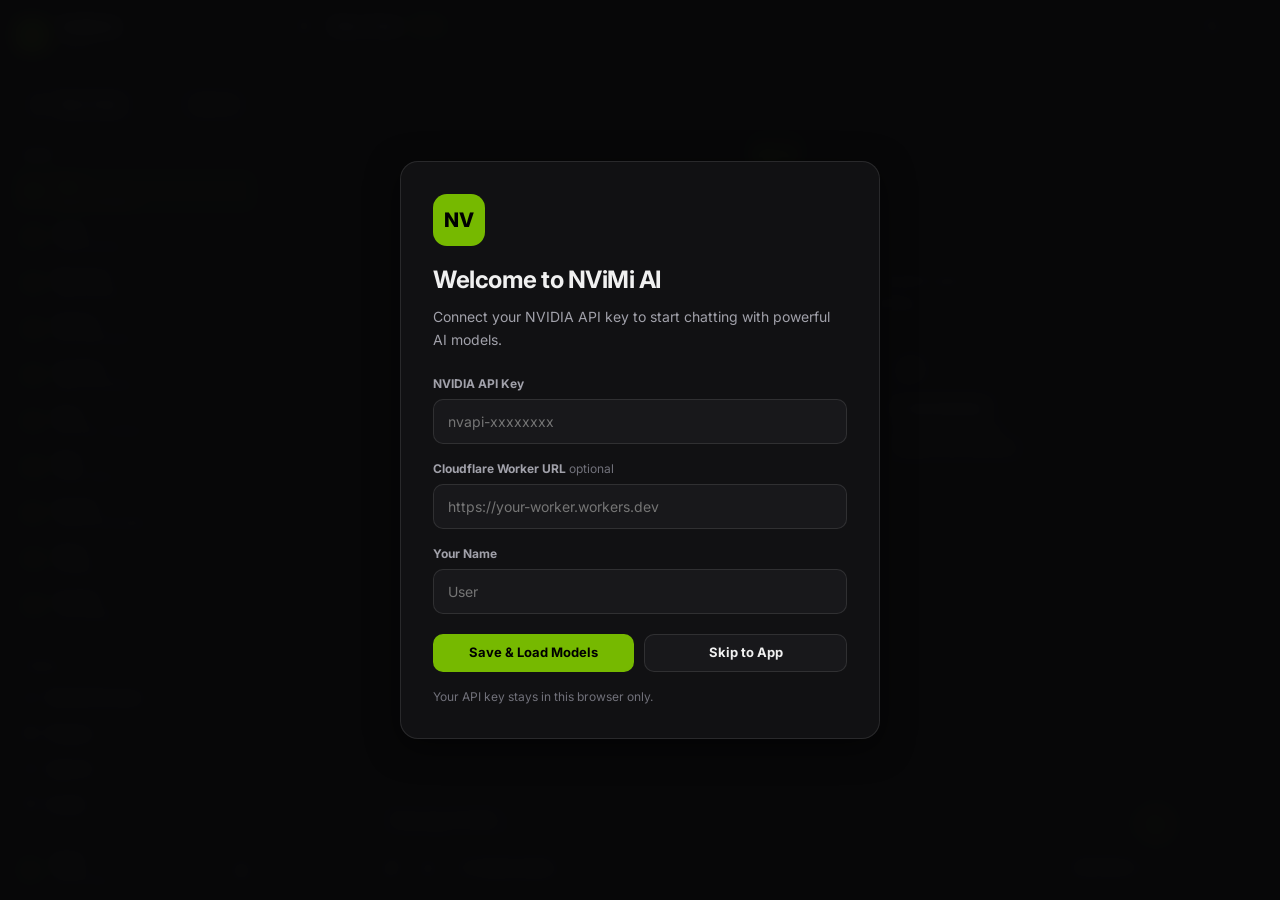
<file: index.html>
<!DOCTYPE html>
<html lang="en">
<head>
  <meta charset="UTF-8">
  <meta name="viewport" content="width=device-width,initial-scale=1,maximum-scale=1,user-scalable=no,viewport-fit=cover,interactive-widget=resizes-content">
  <meta name="theme-color" content="#0a0a0b">
  <meta name="apple-mobile-web-app-capable" content="yes">
  <meta name="mobile-web-app-capable" content="yes">
  <meta name="apple-mobile-web-app-status-bar-style" content="black-translucent">
  <meta name="apple-mobile-web-app-title" content="NViMi AI">
  <meta name="description" content="Premium NVIDIA model chat experience">
  <title>NViMi AI</title>
  <link rel="manifest" href="manifest.webmanifest?v=7.0.0">
  <link rel="icon" href="data:image/svg+xml,<svg xmlns='http://www.w3.org/2000/svg' viewBox='0 0 32 32'><rect width='32' height='32' rx='6' fill='%2376B900'/><text x='50%25' y='54%25' dominant-baseline='middle' text-anchor='middle' fill='%23000' font-family='sans-serif' font-size='16' font-weight='800'>NV</text></svg>">
  <link rel="apple-touch-icon" href="data:image/svg+xml,<svg xmlns='http://www.w3.org/2000/svg' viewBox='0 0 180 180'><rect width='180' height='180' rx='36' fill='%2376B900'/><text x='50%25' y='54%25' dominant-baseline='middle' text-anchor='middle' fill='%23000' font-family='sans-serif' font-size='90' font-weight='800'>NV</text></svg>">
  <link rel="preconnect" href="https://fonts.googleapis.com">
  <link rel="preconnect" href="https://fonts.gstatic.com" crossorigin>
  <link href="https://fonts.googleapis.com/css2?family=Inter:wght@300..800&family=JetBrains+Mono:wght@400;500&display=swap" rel="stylesheet">
  <link rel="stylesheet" href="styles.css?v=7.0.0">
</head>
<body>
  <div class="sidebar-backdrop" id="sidebarBackdrop" data-action="close-sidebar"></div>
  <div class="app-shell" id="appShell">
    <!-- Sidebar -->
    <aside class="sidebar" id="sidebar">
      <div class="sidebar-header">
        <div class="sidebar-logo">NV</div>
        <div class="sidebar-brand">
          <div class="sidebar-name">NViMi AI</div>
          <div class="sidebar-version" id="sidebarVersion">v7.0.0</div>
        </div>
        <button class="sidebar-close" data-action="close-sidebar" aria-label="Close sidebar">
          <svg viewBox="0 0 24 24" fill="none" stroke="currentColor" stroke-width="2"><line x1="18" y1="6" x2="6" y2="18"/><line x1="6" y1="6" x2="18" y2="18"/></svg>
        </button>
      </div>

      <button class="sidebar-new-chat" data-action="new-chat">
        <svg viewBox="0 0 24 24" fill="none" stroke="currentColor" stroke-width="2"><line x1="12" y1="5" x2="12" y2="19"/><line x1="5" y1="12" x2="19" y2="12"/></svg>
        <span>New Chat</span>
        <kbd>Ctrl K</kbd>
      </button>

      <nav class="sidebar-nav">
        <div class="sidebar-section">
          <div class="sidebar-section-title">Mode</div>
          <div id="modeNav"></div>
        </div>
        <div class="sidebar-divider"></div>
        <div class="sidebar-section">
          <div class="sidebar-section-title">Tools</div>
          <div class="sidebar-item" data-action="open-model-browser">
            <svg viewBox="0 0 24 24" fill="none" stroke="currentColor" stroke-width="2"><path d="M12 2a3 3 0 0 0-3 3v7a3 3 0 0 0 6 0V5a3 3 0 0 0-3-3Z"/><path d="M19 10v2a7 7 0 0 1-14 0v-2"/></svg>
            <span>Model Browser</span>
          </div>
          <div class="sidebar-item" data-action="plugins">
            <svg viewBox="0 0 24 24" fill="none" stroke="currentColor" stroke-width="2"><rect x="4" y="4" width="16" height="16" rx="2"/><path d="M9 9h6v6H9z"/></svg>
            <span>Plugins</span>
          </div>
          <div class="sidebar-item" data-action="agents">
            <svg viewBox="0 0 24 24" fill="none" stroke="currentColor" stroke-width="2"><path d="M20 21v-2a4 4 0 0 0-4-4H8a4 4 0 0 0-4 4v2"/><circle cx="12" cy="7" r="4"/></svg>
            <span>Agents</span>
          </div>
          <div class="sidebar-item" data-action="guide">
            <svg viewBox="0 0 24 24" fill="none" stroke="currentColor" stroke-width="2"><circle cx="12" cy="12" r="10"/><path d="M9.09 9a3 3 0 0 1 5.82 1c0 2-3 2-3 4"/><line x1="12" y1="17" x2="12.01" y2="17"/></svg>
            <span>Guide</span>
          </div>
        </div>
        <div class="sidebar-divider"></div>
        <div class="sidebar-section">
          <div class="sidebar-section-title">History</div>
          <div class="sidebar-search">
            <svg viewBox="0 0 24 24" fill="none" stroke="currentColor" stroke-width="2"><circle cx="11" cy="11" r="7"/><line x1="21" y1="21" x2="16.65" y2="16.65"/></svg>
            <input type="search" class="sidebar-search-input" id="chatSearch" placeholder="Search chats..." autocomplete="off" autocapitalize="none" spellcheck="false">
          </div>
          <div class="sidebar-history-list" id="chatHistory"></div>
          <button class="sidebar-clear-btn" id="clearHistoryBtn" data-action="clear-all-chats" aria-label="Clear all chats">
            <svg viewBox="0 0 24 24" fill="none" stroke="currentColor" stroke-width="2"><polyline points="3 6 5 6 21 6"/><path d="M19 6v14a2 2 0 0 1-2 2H7a2 2 0 0 1-2-2V6m3 0V4a2 2 0 0 1 2-2h4a2 2 0 0 1 2 2v2"/></svg>
            <span>Clear all chats</span>
          </button>
        </div>
      </nav>

      <div class="sidebar-footer">
        <div class="sidebar-avatar" id="statusAvatar">U</div>
        <div class="sidebar-user">
          <div class="sidebar-user-name" id="statusName">User</div>
          <div class="sidebar-user-status" id="statusText">Ready</div>
        </div>
        <button class="sidebar-settings-btn" data-action="open-settings" aria-label="Settings">
          <svg viewBox="0 0 24 24" fill="none" stroke="currentColor" stroke-width="2"><circle cx="12" cy="12" r="3"/><path d="M19.4 15a1.65 1.65 0 0 0 .33 1.82l.06.06a2 2 0 0 1 0 2.83 2 2 0 0 1-2.83 0l-.06-.06a1.65 1.65 0 0 0-1.82-.33 1.65 1.65 0 0 0-1 1.51V21a2 2 0 0 1-2 2 2 2 0 0 1-2-2v-.09A1.65 1.65 0 0 0 9 19.4a1.65 1.65 0 0 0-1.82.33l-.06.06a2 2 0 0 1-2.83 0 2 2 0 0 1 0-2.83l.06-.06A1.65 1.65 0 0 0 4.67 15a1.65 1.65 0 0 0-1.51-1H3a2 2 0 0 1-2-2 2 2 0 0 1 2-2h.09A1.65 1.65 0 0 0 4.67 9a1.65 1.65 0 0 0-.33-1.82l-.06-.06a2 2 0 0 1 0-2.83 2 2 0 0 1 2.83 0l.06.06A1.65 1.65 0 0 0 9 4.67a1.65 1.65 0 0 0 1-1.51V3a2 2 0 0 1 2-2 2 2 0 0 1 2 2v.09a1.65 1.65 0 0 0 1 1.51 1.65 1.65 0 0 0 1.82-.33l.06-.06a2 2 0 0 1 2.83 0 2 2 0 0 1 0 2.83l-.06.06A1.65 1.65 0 0 0 19.4 9a1.65 1.65 0 0 0 1.51 1H21a2 2 0 0 1 2 2 2 2 0 0 1-2 2h-.09a1.65 1.65 0 0 0-1.51 1z"/></svg>
        </button>
      </div>
    </aside>

    <!-- Main -->
    <main class="main-content">
      <header class="topbar" id="topbar">
        <div class="topbar-left">
          <button class="topbar-menu-btn" data-action="toggle-sidebar" aria-label="Toggle sidebar">
            <svg viewBox="0 0 24 24" fill="none" stroke="currentColor" stroke-width="2"><line x1="3" y1="12" x2="21" y2="12"/><line x1="3" y1="6" x2="21" y2="6"/><line x1="3" y1="18" x2="21" y2="18"/></svg>
          </button>
          <div class="topbar-title-wrap">
            <span class="topbar-title" id="chatTitle">New Chat</span>
            <span class="topbar-mode-badge" id="modeBadge">Chat</span>
          </div>
        </div>
        <div class="topbar-right">
          <button class="topbar-btn" data-action="share" aria-label="Copy chat">
            <svg viewBox="0 0 24 24" fill="none" stroke="currentColor" stroke-width="2"><rect x="9" y="9" width="13" height="13" rx="2" ry="2"/><path d="M5 15H4a2 2 0 0 1-2-2V4a2 2 0 0 1 2-2h9a2 2 0 0 1 2 2v1"/></svg>
          </button>
          <button class="topbar-btn" data-action="status" aria-label="Status">
            <svg viewBox="0 0 24 24" fill="none" stroke="currentColor" stroke-width="2"><polyline points="22 12 18 12 15 21 9 3 6 12 2 12"/></svg>
          </button>
        </div>
      </header>

      <div class="chat-area" id="chatArea">
        <div class="chat-messages" id="chatMessages"></div>
      </div>

      <div class="composer" id="composer">
        <div class="composer-inner">
          <div class="composer-edit-banner" id="editBanner">
            <span>Editing message &#8212; send to replace</span>
            <button data-action="cancel-edit">Cancel</button>
          </div>
          <div class="composer-attachments" id="pendingAttachments"></div>
          <div class="composer-row">
            <div class="composer-box" id="composerBox">
              <textarea class="composer-input" id="inputBox" placeholder="Message NViMi..." rows="1" autocomplete="off" autocapitalize="off" spellcheck="false" enterkeyhint="send"></textarea>
            </div>
            <button class="composer-send-btn" id="sendBtn" disabled aria-label="Send message"></button>
          </div>
          <div class="composer-footer">
            <div class="composer-tools">
              <button class="composer-tool-btn" id="attachBtn" data-action="attach" aria-label="Attach files">
                <svg viewBox="0 0 24 24" fill="none" stroke="currentColor" stroke-width="2"><path d="m21.44 11.05-9.19 9.19a6 6 0 0 1-8.49-8.49l9.19-9.19a4 4 0 0 1 5.66 5.66l-9.2 9.19a2 2 0 0 1-2.83-2.83l8.49-8.48"/></svg>
              </button>
              <input type="file" id="fileInput" class="composer-file-input" multiple tabindex="-1" accept="image/*,text/*,application/json,application/zip,application/manifest+json,.txt,.md,.csv,.tsv,.py,.js,.jsx,.ts,.tsx,.html,.css,.scss,.xml,.yaml,.yml,.toml,.ini,.cfg,.conf,.log,.ps1,.bat,.cmd,.sh,.sql,.java,.c,.cpp,.h,.hpp,.cs,.go,.rs,.php,.rb,.swift,.kt,.dockerfile,.env,.webmanifest">
              <button class="composer-tool-btn" id="voiceBtn" data-action="voice" aria-label="Voice input">
                <svg viewBox="0 0 24 24" fill="none" stroke="currentColor" stroke-width="2"><path d="M12 1a3 3 0 0 0-3 3v8a3 3 0 0 0 6 0V4a3 3 0 0 0-3-3z"/><path d="M19 10v2a7 7 0 0 1-14 0v-2"/><line x1="12" y1="19" x2="12" y2="23"/><line x1="8" y1="23" x2="16" y2="23"/></svg>
              </button>
              <div class="composer-model-pill" id="modelPill" data-action="open-model-browser">
                <svg viewBox="0 0 24 24" fill="none" stroke="currentColor" stroke-width="2"><path d="M12 2a3 3 0 0 0-3 3v7a3 3 0 0 0 6 0V5a3 3 0 0 0-3-3Z"/><path d="M19 10v2a7 7 0 0 1-14 0v-2"/></svg>
                <span id="selectedModelName">Select model</span>
              </div>
            </div>
            <span class="composer-hint"><kbd>Shift+Enter</kbd> newline</span>
          </div>
        </div>
      </div>
    </main>
  </div>

  <!-- Model Browser Modal -->
  <div class="modal-overlay" id="modelModal">
    <div class="modal modal-lg">
      <div class="modal-header">
        <h2 class="modal-title">Model Browser</h2>
        <div class="modal-header-actions">
          <button class="topbar-btn" data-action="refresh-models" aria-label="Refresh models">
            <svg viewBox="0 0 24 24" fill="none" stroke="currentColor" stroke-width="2"><polyline points="23 4 23 10 17 10"/><path d="M20.49 15a9 9 0 1 1 2.12-9.36L23 10"/></svg>
          </button>
          <button class="modal-close" data-action="close-model-browser" aria-label="Close">
            <svg viewBox="0 0 24 24" fill="none" stroke="currentColor" stroke-width="2"><line x1="18" y1="6" x2="6" y2="18"/><line x1="6" y1="6" x2="18" y2="18"/></svg>
          </button>
        </div>
      </div>
      <div class="modal-body">
        <div class="model-search-area">
          <div class="model-search-box">
            <svg viewBox="0 0 24 24" fill="none" stroke="currentColor" stroke-width="2"><circle cx="11" cy="11" r="7"/><line x1="21" y1="21" x2="16.65" y2="16.65"/></svg>
            <input type="search" class="model-search-input" id="modelSearch" placeholder="Search models..." autocomplete="off" spellcheck="false">
          </div>
          <div class="model-filter-tabs" id="modelTabs">
            <button class="model-tab active" data-action="model-filter" data-filter="all">All</button>
            <button class="model-tab" data-action="model-filter" data-filter="favorites">Favorites</button>
            <button class="model-tab" data-action="model-filter" data-filter="free">Free</button>
            <button class="model-tab" data-action="model-filter" data-filter="reasoning">Reasoning</button>
            <button class="model-tab" data-action="model-filter" data-filter="coding">Coding</button>
            <button class="model-tab" data-action="model-filter" data-filter="vision">Vision</button>
            <button class="model-tab" data-action="model-filter" data-filter="fast">Fast</button>
            <button class="model-tab" data-action="model-filter" data-filter="api">API</button>
          </div>
        </div>
        <div class="model-meta-bar" id="modelMeta"></div>
        <div class="model-list" id="modelList"></div>
      </div>
    </div>
  </div>

  <!-- Settings Modal -->
  <div class="modal-overlay" id="settingsModal">
    <div class="modal">
      <div class="modal-header">
        <h2 class="modal-title">Settings</h2>
        <button class="modal-close" data-action="close-settings" aria-label="Close">
          <svg viewBox="0 0 24 24" fill="none" stroke="currentColor" stroke-width="2"><line x1="18" y1="6" x2="6" y2="18"/><line x1="6" y1="6" x2="18" y2="18"/></svg>
        </button>
      </div>
      <div class="modal-body" id="settingsBody"></div>
      <div class="modal-footer">
        <button class="btn btn-sec" data-action="close-settings">Cancel</button>
        <button class="btn btn-pri" data-action="save-settings">Save</button>
      </div>
    </div>
  </div>

  <!-- Side Panel -->
  <div class="panel-overlay" id="panelOverlay" data-action="close-panel"></div>
  <div class="side-panel" id="sidePanel">
    <div class="panel-header">
      <h2 class="panel-title" id="panelTitle">Panel</h2>
      <button class="panel-close" data-action="close-panel" aria-label="Close panel">
        <svg viewBox="0 0 24 24" fill="none" stroke="currentColor" stroke-width="2"><line x1="18" y1="6" x2="6" y2="18"/><line x1="6" y1="6" x2="18" y2="18"/></svg>
      </button>
    </div>
    <div class="panel-body" id="panelBody"></div>
  </div>

  <!-- Toasts -->
  <div class="toast-container" id="toastContainer"></div>

  <!-- Onboarding -->
  <div class="onboarding-overlay" id="onboardOverlay">
    <div class="onboarding-card">
      <div class="onboarding-logo">NV</div>
      <h1 class="onboarding-title">Welcome to NViMi AI</h1>
      <p class="onboarding-desc">Connect your NVIDIA API key to start chatting with powerful AI models.</p>
      <div class="onboarding-form">
        <div class="onboarding-field">
          <label for="obApiKey">NVIDIA API Key</label>
          <input type="password" id="obApiKey" placeholder="nvapi-xxxxxxxx" autocomplete="off" autocapitalize="none" spellcheck="false" enterkeyhint="done">
        </div>
        <div class="onboarding-field">
          <label for="obProxy">Cloudflare Worker URL <span>optional</span></label>
          <input type="url" id="obProxy" placeholder="https://your-worker.workers.dev" autocomplete="off" autocapitalize="none" spellcheck="false" enterkeyhint="done">
        </div>
        <div class="onboarding-field">
          <label for="obName">Your Name</label>
          <input type="text" id="obName" placeholder="User" autocomplete="off" spellcheck="false" enterkeyhint="done">
        </div>
      </div>
      <div class="onboarding-actions">
        <button class="btn btn-pri" data-action="onboard-save">Save &amp; Load Models</button>
        <button class="btn btn-sec" data-action="onboard-skip">Skip to App</button>
      </div>
      <p class="onboarding-footer" id="obStatus">Your API key stays in this browser only.</p>
    </div>
  </div>

  <script src="app.js?v=7.0.0"></script>
</body>
</html>
</file>
<file: styles.css>
/* ================================================================
   NViMi AI v7.0.0 — Complete Rebuild
   NVIDIA-inspired dark theme, mobile-first architecture
   ================================================================ */

/* ── Design Tokens ────────────────────────────────────────────── */
:root {
  --bg-base: #0a0a0b;
  --bg-elevated: #111113;
  --bg-surface: #18181b;
  --bg-hover: #1e1e22;
  --bg-active: #252529;
  --bg-overlay: rgba(0,0,0,0.75);

  --border-subtle: rgba(255,255,255,0.06);
  --border-default: rgba(255,255,255,0.1);
  --border-strong: rgba(255,255,255,0.15);
  --border-focus: rgba(118,185,0,0.5);

  --text-primary: #f0f0f0;
  --text-secondary: #a1a1aa;
  --text-tertiary: #71717a;
  --text-disabled: #52525b;

  --accent: #76B900;
  --accent-hover: #8fd400;
  --accent-dim: rgba(118,185,0,0.12);
  --accent-glow: rgba(118,185,0,0.25);
  --accent-strong: rgba(118,185,0,0.35);

  --blue: #60a5fa;
  --purple: #c084fc;
  --orange: #fb923c;
  --pink: #f472b6;
  --cyan: #22d3ee;
  --danger: #ef4444;
  --danger-bg: rgba(239,68,68,0.1);
  --success: #22c55e;
  --success-bg: rgba(34,197,94,0.1);
  --warning: #f59e0b;
  --warning-bg: rgba(245,158,11,0.1);

  --font-sans: 'Inter', -apple-system, BlinkMacSystemFont, 'Segoe UI', sans-serif;
  --font-mono: 'JetBrains Mono', ui-monospace, SFMono-Regular, Menlo, Monaco, monospace;

  --radius-sm: 6px;
  --radius-md: 10px;
  --radius-lg: 14px;
  --radius-xl: 18px;
  --radius-full: 9999px;

  --shadow-sm: 0 1px 2px rgba(0,0,0,0.3);
  --shadow-md: 0 4px 16px rgba(0,0,0,0.4);
  --shadow-lg: 0 8px 32px rgba(0,0,0,0.5);

  --ease-fast: 0.12s ease;
  --ease: 0.2s ease;
  --ease-slow: 0.3s ease;

  --sidebar-w: 272px;
  --topbar-h: 52px;
  --composer-min: 56px;
}

/* ── Reset ────────────────────────────────────────────────────── */
*,*::before,*::after{margin:0;padding:0;box-sizing:border-box}

html,body{
  height:100%;height:100dvh;overflow:hidden;
  -webkit-text-size-adjust:100%;
  touch-action:manipulation;
  -webkit-tap-highlight-color:transparent;
}

body{
  font-family:var(--font-sans);font-size:14px;line-height:1.5;
  background:var(--bg-base);color:var(--text-primary);
  display:flex;-webkit-font-smoothing:antialiased;-moz-osx-font-smoothing:grayscale;
}

button,input,textarea,select{
  font:inherit;color:inherit;-webkit-appearance:none;appearance:none;
}
button{cursor:pointer;background:none;border:none;}

::-webkit-scrollbar{width:4px;height:4px}
::-webkit-scrollbar-track{background:transparent}
::-webkit-scrollbar-thumb{background:rgba(255,255,255,0.08);border-radius:2px}
::-webkit-scrollbar-thumb:hover{background:rgba(255,255,255,0.14)}

::selection{background:var(--accent-dim);color:var(--text-primary)}

/* ── App Shell ────────────────────────────────────────────────── */
.app-shell{
  display:flex;width:100%;
  height:calc(var(--vvh,1dvh)*100);
  overflow:hidden;
}

/* ── Sidebar ──────────────────────────────────────────────────── */
.sidebar{
  width:var(--sidebar-w);min-width:var(--sidebar-w);
  background:var(--bg-elevated);border-right:1px solid var(--border-subtle);
  display:flex;flex-direction:column;z-index:100;
  transition:width var(--ease-slow),min-width var(--ease-slow);
}
.sidebar.collapsed{width:0;min-width:0;overflow:hidden;border-right:none;}

.sidebar-header{
  padding:16px;display:flex;align-items:center;gap:12px;
  border-bottom:1px solid var(--border-subtle);flex-shrink:0;
}

.sidebar-logo{
  width:32px;height:32px;background:var(--accent);
  border-radius:var(--radius-md);display:flex;align-items:center;justify-content:center;
  font-weight:800;font-size:12px;color:#000;letter-spacing:-.5px;flex-shrink:0;
}

.sidebar-brand{min-width:0}
.sidebar-name{font-size:14px;font-weight:700;letter-spacing:-.3px;color:var(--text-primary)}
.sidebar-version{font-size:11px;color:var(--text-tertiary);margin-top:1px}

.sidebar-close{
  display:none;width:32px;height:32px;border-radius:var(--radius-md);
  align-items:center;justify-content:center;color:var(--text-tertiary);margin-left:auto;
}
.sidebar-close:hover{background:var(--bg-hover);color:var(--text-primary)}
.sidebar-close svg{width:16px;height:16px}

.sidebar-new-chat{
  margin:12px 16px;padding:10px 16px;
  background:var(--bg-surface);border:1px solid var(--border-default);
  border-radius:var(--radius-md);color:var(--text-primary);
  font-size:13px;font-weight:600;display:flex;align-items:center;gap:10px;
  transition:var(--ease);flex-shrink:0;
}
.sidebar-new-chat:hover{border-color:var(--accent);background:var(--accent-dim)}
.sidebar-new-chat svg{width:15px;height:15px}
.sidebar-new-chat kbd{margin-left:auto;font-size:10px;color:var(--text-tertiary);font-weight:500}

.sidebar-nav{flex:1;overflow-y:auto;padding:0 12px;min-height:0}

.sidebar-section{margin-bottom:8px}
.sidebar-section-title{
  padding:10px 10px 6px;font-size:10px;font-weight:700;
  text-transform:uppercase;letter-spacing:.08em;color:var(--text-tertiary);
}

.sidebar-item{
  display:flex;align-items:center;gap:10px;padding:8px 10px;
  border-radius:var(--radius-md);color:var(--text-secondary);
  font-size:13px;font-weight:500;cursor:pointer;transition:var(--ease-fast);
}
.sidebar-item:hover{background:var(--bg-hover);color:var(--text-primary)}
.sidebar-item.active{background:var(--accent-dim);color:var(--accent)}
.sidebar-item svg{width:16px;height:16px;flex-shrink:0;opacity:.65}
.sidebar-item.active svg{opacity:1}

.sidebar-divider{height:1px;background:var(--border-subtle);margin:10px 16px}

.sidebar-search{
  display:flex;align-items:center;gap:8px;margin:0 16px 8px;
  padding:7px 12px;background:var(--bg-surface);
  border:1px solid var(--border-subtle);border-radius:var(--radius-md);
  transition:var(--ease-fast);
}
.sidebar-search:focus-within{border-color:var(--accent);box-shadow:0 0 0 2px var(--accent-glow)}
.sidebar-search svg{width:14px;height:14px;color:var(--text-tertiary);flex-shrink:0}
.sidebar-search-input{
  flex:1;min-width:0;background:transparent;border:none;outline:none;
  color:var(--text-primary);font-size:13px;
}
.sidebar-search-input::placeholder{color:var(--text-disabled)}

.sidebar-history-list{display:flex;flex-direction:column;gap:1px;padding:0 4px}

.chat-history-item{
  display:flex;align-items:center;gap:8px;
  padding:7px 28px 7px 10px;border-radius:var(--radius-md);
  color:var(--text-secondary);font-size:12px;font-weight:400;
  cursor:pointer;transition:var(--ease-fast);position:relative;
  min-height:36px;max-height:40px;overflow:hidden;
}
.chat-history-item:hover{background:var(--bg-hover);color:var(--text-primary)}
.chat-history-item.active{background:var(--bg-active);color:var(--text-primary)}
.chat-history-item.pinned svg{color:var(--accent);opacity:1}
.chat-history-item svg{width:13px;height:13px;flex-shrink:0;opacity:.45}
.chat-history-item:hover svg{opacity:.7}

.chat-history-title{flex:1;min-width:0;overflow:hidden;text-overflow:ellipsis;white-space:nowrap}

.chat-history-actions{
  position:absolute;right:4px;top:50%;transform:translateY(-50%);
  display:flex;align-items:center;gap:1px;
  opacity:0;transition:opacity var(--ease-fast);
}
.chat-history-item:hover .chat-history-actions,
.chat-history-item.active .chat-history-actions{opacity:1}
@media(hover:none){.chat-history-actions{opacity:1}}

.chat-action-btn{
  width:26px;height:26px;border-radius:var(--radius-sm);
  display:flex;align-items:center;justify-content:center;
  color:var(--text-tertiary);font-size:12px;transition:var(--ease-fast);
}
.chat-action-btn:hover{background:var(--bg-hover);color:var(--text-primary)}
.chat-action-btn.danger:hover{background:var(--danger-bg);color:var(--danger)}
.chat-action-btn svg{width:13px;height:13px}

.sidebar-clear-btn{
  display:none;align-items:center;gap:8px;margin:8px 4px;
  padding:7px 10px;border-radius:var(--radius-md);
  color:var(--text-tertiary);font-size:11px;font-weight:600;
  transition:var(--ease-fast);width:calc(100% - 8px);
}
.sidebar-clear-btn:hover{background:var(--danger-bg);color:var(--danger)}
.sidebar-clear-btn svg{width:13px;height:13px}

.sidebar-footer{
  padding:12px 16px;border-top:1px solid var(--border-subtle);
  display:flex;align-items:center;gap:10px;flex-shrink:0;
}

.sidebar-avatar{
  width:28px;height:28px;background:var(--accent-dim);
  border:1px solid var(--accent-strong);border-radius:var(--radius-full);
  display:flex;align-items:center;justify-content:center;
  font-size:11px;font-weight:700;color:var(--accent);flex-shrink:0;
}

.sidebar-user{flex:1;min-width:0}
.sidebar-user-name{font-size:12px;font-weight:600;color:var(--text-primary)}
.sidebar-user-status{font-size:11px;color:var(--text-tertiary);margin-top:1px}

.sidebar-settings-btn{
  width:28px;height:28px;border-radius:var(--radius-md);
  display:flex;align-items:center;justify-content:center;
  color:var(--text-tertiary);transition:var(--ease-fast);
}
.sidebar-settings-btn:hover{background:var(--bg-hover);color:var(--text-primary)}
.sidebar-settings-btn svg{width:15px;height:15px}

/* ── Sidebar Backdrop ─────────────────────────────────────────── */
.sidebar-backdrop{display:none}

/* ── Main Content ─────────────────────────────────────────────── */
.main-content{
  flex:1;display:flex;flex-direction:column;min-width:0;
  position:relative;background:var(--bg-base);
  height:calc(var(--vvh,1dvh)*100);overflow:hidden;
}

/* ── Topbar ───────────────────────────────────────────────────── */
.topbar{
  height:var(--topbar-h);min-height:var(--topbar-h);
  border-bottom:1px solid var(--border-subtle);
  display:flex;align-items:center;justify-content:space-between;
  padding:0 16px;background:var(--bg-elevated);flex-shrink:0;z-index:10;
}

.topbar-left{display:flex;align-items:center;gap:12px;min-width:0}
.topbar-right{display:flex;align-items:center;gap:4px}

.topbar-menu-btn{
  width:32px;height:32px;border-radius:var(--radius-md);
  display:flex;align-items:center;justify-content:center;
  color:var(--text-tertiary);transition:var(--ease-fast);
}
.topbar-menu-btn:hover{background:var(--bg-hover);color:var(--text-primary)}
.topbar-menu-btn svg{width:18px;height:18px}

.topbar-title-wrap{min-width:0;display:flex;align-items:center;gap:8px}
.topbar-title{
  font-size:14px;font-weight:600;color:var(--text-primary);
  white-space:nowrap;overflow:hidden;text-overflow:ellipsis;
}

.topbar-mode-badge{
  display:inline-flex;align-items:center;padding:2px 8px;
  background:var(--accent-dim);border:1px solid var(--accent-strong);
  border-radius:var(--radius-full);font-size:10px;font-weight:700;
  color:var(--accent);flex-shrink:0;
}

.topbar-btn{
  width:32px;height:32px;border-radius:var(--radius-md);
  display:flex;align-items:center;justify-content:center;
  color:var(--text-tertiary);transition:var(--ease-fast);
}
.topbar-btn:hover{background:var(--bg-hover);color:var(--text-primary)}
.topbar-btn svg{width:16px;height:16px}
.topbar-btn.loading svg{animation:spin 1s linear infinite}
@keyframes spin{to{transform:rotate(360deg)}}

/* ── Chat Area ────────────────────────────────────────────────── */
.chat-area{
  flex:1;overflow-y:auto;overflow-x:hidden;
  scroll-behavior:smooth;position:relative;
  overscroll-behavior-y:contain;-webkit-overflow-scrolling:touch;
}

.chat-messages{
  max-width:800px;margin:0 auto;
  padding:24px 20px 16px;
  display:flex;flex-direction:column;gap:20px;
  min-height:100%;
}

/* Welcome */
.chat-welcome{
  display:flex;flex-direction:column;align-items:center;
  justify-content:center;min-height:50vh;text-align:center;
  gap:20px;padding:32px 16px;
}

.chat-welcome-logo{
  width:64px;height:64px;background:var(--accent-dim);
  border:1px solid var(--accent-strong);border-radius:var(--radius-xl);
  display:flex;align-items:center;justify-content:center;
  font-size:28px;font-weight:800;color:var(--accent);
}

.chat-welcome-title{font-size:26px;font-weight:700;letter-spacing:-.5px}
.chat-welcome-sub{font-size:14px;color:var(--text-secondary);max-width:400px;line-height:1.65}

.chat-welcome-cards{
  display:grid;grid-template-columns:repeat(3,1fr);
  gap:12px;max-width:540px;width:100%;
}

.chat-welcome-card{
  background:var(--bg-surface);border:1px solid var(--border-default);
  border-radius:var(--radius-lg);padding:20px;text-align:left;
  cursor:pointer;transition:var(--ease);
}
.chat-welcome-card:hover{
  border-color:var(--accent);background:var(--accent-dim);
  transform:translateY(-1px);box-shadow:0 0 20px var(--accent-glow);
}

.welcome-card-icon{
  width:32px;height:32px;background:var(--bg-elevated);
  border:1px solid var(--border-default);border-radius:var(--radius-md);
  display:flex;align-items:center;justify-content:center;margin-bottom:12px;
}
.welcome-card-icon svg{width:16px;height:16px}
.welcome-card-title{font-size:13px;font-weight:700;margin-bottom:4px}
.welcome-card-desc{font-size:11px;color:var(--text-tertiary);line-height:1.5}

/* ── Messages ─────────────────────────────────────────────────── */
.message{
  display:flex;gap:12px;
  animation:msg-in .2s ease;
}
@keyframes msg-in{from{opacity:0;transform:translateY(4px)}to{opacity:1;transform:translateY(0)}}

.message-avatar{
  width:30px;height:30px;border-radius:var(--radius-full);flex-shrink:0;
  display:flex;align-items:center;justify-content:center;
  font-size:11px;font-weight:700;
}
.message-avatar.user{
  background:var(--accent-dim);border:1px solid var(--accent-strong);color:var(--accent);
}
.message-avatar.assistant{
  background:var(--bg-surface);border:1px solid var(--border-default);color:var(--text-secondary);
}

.message-body{flex:1;min-width:0;padding-top:2px}

.message-header{
  display:flex;align-items:center;gap:8px;margin-bottom:8px;flex-wrap:wrap;
}
.message-author{font-size:13px;font-weight:600;color:var(--text-primary)}
.message-time{font-size:11px;color:var(--text-disabled)}
.message-model-tag{
  font-size:10px;padding:1px 7px;background:var(--bg-surface);
  border:1px solid var(--border-subtle);border-radius:var(--radius-full);
  color:var(--text-tertiary);font-weight:600;
}

.message-content{
  font-size:14px;line-height:1.7;color:var(--text-primary);
  word-wrap:break-word;overflow-wrap:anywhere;
}
.message-content p{margin-bottom:10px}
.message-content p:last-child{margin-bottom:0}
.message-content ul,.message-content ol{margin:8px 0 8px 20px}
.message-content li{margin:3px 0}
.message-content a{color:var(--blue);text-decoration:none}
.message-content a:hover{text-decoration:underline}
.message-content table{width:100%;border-collapse:collapse;margin:10px 0;font-size:13px}
.message-content th,.message-content td{padding:7px 10px;border:1px solid var(--border-default);text-align:left}
.message-content th{background:var(--bg-surface);font-weight:600;font-size:12px;color:var(--text-secondary)}
.message-content tr:nth-child(even){background:rgba(255,255,255,.02)}
.message-content blockquote{
  border-left:3px solid var(--accent);padding-left:12px;
  margin:10px 0;color:var(--text-secondary);
}
.message-content code:not(pre code){
  background:var(--bg-surface);padding:2px 5px;border-radius:4px;
  font-family:var(--font-mono);font-size:12px;
  color:var(--accent);border:1px solid var(--border-subtle);
}

/* Message Actions */
.message-actions{
  display:flex;gap:6px;margin-top:10px;
  opacity:0;transition:opacity var(--ease-fast);
}
.message:hover .message-actions{opacity:1}
@media(hover:none){.message-actions{opacity:1}}

.msg-action-btn{
  padding:4px 10px;border-radius:var(--radius-sm);
  border:1px solid var(--border-subtle);background:var(--bg-surface);
  color:var(--text-tertiary);font-size:11px;font-weight:600;
  display:flex;align-items:center;gap:4px;transition:var(--ease-fast);
}
.msg-action-btn:hover{border-color:var(--accent);color:var(--accent);background:var(--accent-dim)}
.msg-action-btn svg{width:12px;height:12px}
.msg-action-btn.primary{background:var(--accent);color:#000;border-color:var(--accent)}
.msg-action-btn.primary:hover{background:var(--accent-hover)}

/* ── Code Blocks ──────────────────────────────────────────────── */
.code-block-wrapper{
  margin:12px 0;border-radius:var(--radius-md);
  border:1px solid var(--border-default);overflow:hidden;
  background:var(--bg-elevated);
}

.code-block-header{
  display:flex;align-items:center;justify-content:space-between;
  padding:7px 12px;background:var(--bg-surface);
  border-bottom:1px solid var(--border-subtle);
}

.code-lang{
  font-size:10px;font-weight:700;color:var(--text-tertiary);
  text-transform:uppercase;letter-spacing:.03em;
}
.code-filename{font-size:11px;color:var(--text-disabled);margin-left:8px;font-family:var(--font-mono)}

.code-actions{display:flex;gap:6px}

.code-action-btn{
  padding:3px 10px;border-radius:var(--radius-sm);
  border:1px solid var(--border-subtle);background:var(--bg-elevated);
  color:var(--text-tertiary);font-size:11px;font-weight:600;
  transition:var(--ease-fast);
}
.code-action-btn:hover{border-color:var(--accent);color:var(--accent);background:var(--accent-dim)}

.code-block-wrapper pre{
  padding:12px;overflow-x:auto;
  font-family:var(--font-mono);font-size:13px;line-height:1.6;
  background:var(--bg-elevated);
}
.code-block-wrapper code{font-family:var(--font-mono);color:var(--text-primary)}

/* ── Generated Files ──────────────────────────────────────────── */
.generated-files{
  margin:12px 0;padding:12px;
  border:1px solid var(--accent-strong);
  background:var(--accent-dim);border-radius:var(--radius-lg);
}

.gen-files-header{
  display:flex;align-items:center;justify-content:space-between;
  gap:12px;margin-bottom:10px;flex-wrap:wrap;
}
.gen-files-header strong{font-size:13px;font-weight:700;color:var(--accent)}
.gen-files-header span{font-size:11px;color:var(--text-tertiary)}

.gen-file-card{
  display:flex;align-items:center;gap:12px;
  padding:8px 10px;background:var(--bg-elevated);
  border:1px solid var(--border-default);border-radius:var(--radius-md);
  margin-top:6px;
}

.gen-file-icon{
  width:32px;height:32px;border-radius:var(--radius-md);
  background:var(--bg-surface);display:flex;align-items:center;
  justify-content:center;font-size:9px;font-weight:800;
  color:var(--accent);border:1px solid var(--border-subtle);flex-shrink:0;
}

.gen-file-info{flex:1;min-width:0}
.gen-file-name{font-size:12px;font-weight:600;white-space:nowrap;overflow:hidden;text-overflow:ellipsis}
.gen-file-meta{font-size:11px;color:var(--text-tertiary);margin-top:1px}

.gen-file-actions{display:flex;gap:6px;flex-shrink:0}

.gen-file-btn{
  padding:4px 10px;border-radius:var(--radius-sm);
  border:1px solid var(--border-default);background:var(--bg-surface);
  color:var(--text-secondary);font-size:11px;font-weight:600;
  transition:var(--ease-fast);
}
.gen-file-btn:hover{border-color:var(--accent);color:var(--accent);background:var(--accent-dim)}
.gen-file-btn.primary{background:var(--accent);color:#000;border-color:var(--accent)}
.gen-file-btn.primary:hover{background:var(--accent-hover)}

/* ── Activity / Thinking ──────────────────────────────────────── */
.think-panel{
  margin:10px 0;border-radius:var(--radius-lg);
  border:1px solid var(--border-default);background:var(--bg-elevated);
  overflow:hidden;
}

.think-summary{
  display:flex;align-items:center;gap:10px;
  padding:8px 12px;background:var(--bg-surface);
  cursor:pointer;user-select:none;
}
.think-summary::-webkit-details-marker{display:none}

.think-icon{
  width:22px;height:22px;border-radius:var(--radius-sm);
  background:rgba(168,85,247,.12);border:1px solid rgba(168,85,247,.25);
  display:flex;align-items:center;justify-content:center;
  font-size:9px;font-weight:800;color:var(--purple);flex-shrink:0;
}

.think-title{font-size:11px;font-weight:700;color:var(--purple);flex:1}
.think-status{font-size:11px;color:var(--text-tertiary)}

.think-body{padding:12px;font-size:12px;line-height:1.6;color:var(--text-secondary)}

.think-section-label{
  font-size:10px;font-weight:700;text-transform:uppercase;
  letter-spacing:.06em;color:var(--accent);margin:8px 0 4px;
}

.think-text{
  white-space:pre-wrap;color:var(--text-secondary);
  font-style:italic;font-size:11px;line-height:1.55;
  border-bottom:1px solid var(--border-subtle);
  padding-bottom:8px;margin-bottom:8px;
}

.activity-grid{
  display:grid;grid-template-columns:repeat(2,1fr);
  gap:6px;margin-bottom:8px;
}
.activity-grid-item{
  padding:6px 8px;border:1px solid var(--border-subtle);
  border-radius:var(--radius-sm);background:var(--bg-surface);
}
.activity-grid-item span{display:block;font-size:9px;color:var(--text-tertiary);text-transform:uppercase;letter-spacing:.03em}
.activity-grid-item strong{display:block;margin-top:2px;font-size:11px;color:var(--text-primary);font-weight:600}

.finish-warning{
  margin:0 0 8px;padding:7px 10px;border-radius:var(--radius-sm);
  border:1px solid rgba(245,158,11,.3);background:var(--warning-bg);
  color:#fbbf24;font-size:11px;
}

/* ── Web Search Card ──────────────────────────────────────────── */
.search-card{
  margin:10px 0 12px;padding:10px;
  border:1px solid rgba(96,165,250,.2);border-radius:var(--radius-lg);
  background:rgba(96,165,250,.05);
}
.search-card-kicker{font-size:10px;font-weight:800;text-transform:uppercase;letter-spacing:.06em;color:var(--blue)}
.search-card-title{margin-top:3px;font-size:13px;font-weight:700}
.search-card-meta{margin-top:2px;font-size:11px;color:var(--text-tertiary)}
.search-card-sources{margin-top:6px}
.search-card-sources ol{margin:4px 0 0 18px}
.search-card-sources li{font-size:11px;margin:2px 0}

/* ── Typing Indicator ─────────────────────────────────────────── */
.typing-indicator{display:inline-flex;gap:3px;align-items:center}
.typing-indicator span{
  width:5px;height:5px;background:var(--accent);border-radius:50%;
  animation:typing 1.4s infinite ease-in-out;
}
.typing-indicator span:nth-child(2){animation-delay:.2s}
.typing-indicator span:nth-child(3){animation-delay:.4s}
@keyframes typing{0%,80%,100%{transform:scale(.6);opacity:.4}40%{transform:scale(1);opacity:1}}

/* ── Composer ─────────────────────────────────────────────────── */
.composer{
  border-top:1px solid var(--border-subtle);
  background:var(--bg-elevated);flex-shrink:0;position:relative;z-index:20;
  padding:12px 16px 16px;
  padding-bottom:calc(16px + env(safe-area-inset-bottom,0px));
}

.composer-inner{max-width:800px;margin:0 auto}

.composer-edit-banner{
  display:none;align-items:center;justify-content:space-between;gap:12px;
  padding:7px 10px;margin-bottom:10px;
  border:1px solid var(--accent);background:var(--accent-dim);
  border-radius:var(--radius-md);font-size:11px;color:var(--accent);font-weight:600;
}
.composer-edit-banner button{
  padding:2px 8px;border:1px solid var(--accent);border-radius:var(--radius-sm);
  background:transparent;color:var(--accent);font-size:10px;font-weight:700;cursor:pointer;
}

.composer-row{display:flex;align-items:flex-end;gap:8px}

.composer-box{
  flex:1;background:var(--bg-surface);
  border:1px solid var(--border-default);border-radius:var(--radius-lg);
  padding:10px 14px;transition:var(--ease);
  min-height:46px;max-height:160px;overflow-y:auto;
}
.composer-box:focus-within{
  border-color:var(--accent);box-shadow:0 0 0 2px var(--accent-glow);
}

.composer-input{
  width:100%;min-height:22px;max-height:160px;
  background:transparent;border:none;outline:none;
  color:var(--text-primary);font-size:16px;
  font-family:inherit;resize:none;line-height:1.55;
  display:block;overflow-y:auto;
}
.composer-input::placeholder{color:var(--text-disabled)}

.composer-attachments{
  display:flex;flex-wrap:wrap;gap:6px;margin-bottom:8px;
}

.attachment-chip{
  display:flex;align-items:center;gap:8px;
  padding:5px 8px;background:var(--bg-surface);
  border:1px solid var(--border-default);border-radius:var(--radius-md);
  max-width:240px;min-width:0;
}
.attachment-chip-add{cursor:pointer;color:var(--text-primary);padding:5px 10px}
.attachment-chip-add:hover{border-color:var(--accent);background:var(--accent-dim)}

.attachment-icon{
  width:20px;height:20px;border-radius:var(--radius-full);
  background:var(--accent-dim);display:flex;align-items:center;
  justify-content:center;font-size:8px;font-weight:800;
  color:var(--accent);flex-shrink:0;
}

.attachment-info{min-width:0}
.attachment-name{font-size:11px;font-weight:600;white-space:nowrap;overflow:hidden;text-overflow:ellipsis}
.attachment-meta{font-size:10px;color:var(--text-tertiary)}

.attachment-remove{
  width:18px;height:18px;border-radius:var(--radius-full);
  background:var(--bg-hover);color:var(--text-tertiary);
  display:flex;align-items:center;justify-content:center;
  font-size:10px;flex-shrink:0;transition:var(--ease-fast);
}
.attachment-remove:hover{background:var(--danger-bg);color:var(--danger)}

.composer-footer{display:flex;align-items:center;justify-content:space-between;margin-top:8px}

.composer-tools{display:flex;align-items:center;gap:4px}

.composer-tool-btn{
  width:32px;height:32px;border-radius:var(--radius-md);
  display:flex;align-items:center;justify-content:center;
  color:var(--text-tertiary);transition:var(--ease-fast);
}
.composer-tool-btn:hover{color:var(--text-primary);background:var(--bg-hover)}
.composer-tool-btn.recording{color:var(--danger);animation:pulse 1.5s infinite}
.composer-tool-btn svg{width:16px;height:16px}
@keyframes pulse{0%,100%{opacity:1}50%{opacity:.4}}

.composer-file-input{
  position:absolute;width:1px;height:1px;opacity:0;pointer-events:none;left:-9999px;
}

.composer-model-pill{
  display:flex;align-items:center;gap:5px;
  padding:4px 10px;border-radius:var(--radius-md);
  border:1px solid var(--border-default);background:var(--bg-surface);
  color:var(--text-tertiary);font-size:11px;font-weight:600;
  cursor:pointer;transition:var(--ease-fast);max-width:180px;margin-left:4px;
}
.composer-model-pill:hover{border-color:var(--accent);color:var(--text-primary)}
.composer-model-pill svg{width:12px;height:12px;flex-shrink:0}
.composer-model-pill span{overflow:hidden;text-overflow:ellipsis;white-space:nowrap}

.composer-hint{font-size:10px;color:var(--text-disabled)}
.composer-hint kbd{font-size:9px}

.composer-send-btn{
  width:40px;height:40px;border-radius:var(--radius-full);
  background:var(--accent);color:#000;
  display:flex;align-items:center;justify-content:center;
  transition:var(--ease);flex-shrink:0;
}
.composer-send-btn:hover{background:var(--accent-hover);transform:scale(1.05)}
.composer-send-btn.stop{background:var(--danger);color:#fff}
.composer-send-btn.stop:hover{background:#f87171}
.composer-send-btn:disabled{opacity:.3;cursor:not-allowed;transform:none}
.composer-send-btn svg{width:16px;height:16px}

/* ── Model Browser ────────────────────────────────────────────── */
.model-search-area{flex-shrink:0}

.model-search-box{
  display:flex;align-items:center;gap:8px;
  background:var(--bg-surface);border:1px solid var(--border-subtle);
  border-radius:var(--radius-md);padding:0 12px;
  transition:var(--ease-fast);
}
.model-search-box:focus-within{border-color:var(--accent);box-shadow:0 0 0 2px var(--accent-glow)}
.model-search-box svg{width:14px;height:14px;color:var(--text-tertiary);flex-shrink:0}
.model-search-input{
  flex:1;min-width:0;padding:10px 0;
  background:transparent;border:none;outline:none;
  color:var(--text-primary);font-size:16px;
}

.model-filter-tabs{
  display:flex;gap:2px;margin-top:8px;
  overflow-x:auto;scrollbar-width:none;padding-bottom:2px;
}
.model-filter-tabs::-webkit-scrollbar{display:none}

.model-tab{
  padding:6px 12px;border-radius:var(--radius-md);
  border:none;background:transparent;color:var(--text-tertiary);
  font-size:12px;font-weight:600;cursor:pointer;
  transition:var(--ease-fast);white-space:nowrap;flex-shrink:0;
}
.model-tab:hover{color:var(--text-primary);background:var(--bg-hover)}
.model-tab.active{background:var(--accent-dim);color:var(--accent)}

.model-meta-bar{font-size:11px;color:var(--text-tertiary);padding:8px 2px 0}

.model-list{
  max-height:50vh;overflow-y:auto;min-height:0;
  border:1px solid var(--border-subtle);border-radius:var(--radius-lg);
  background:var(--bg-base);margin-top:8px;
}

.model-section-label{
  display:flex;align-items:center;justify-content:space-between;
  padding:8px 16px 6px;font-size:10px;font-weight:800;
  text-transform:uppercase;letter-spacing:.06em;
  color:var(--text-tertiary);background:var(--bg-elevated);
  position:sticky;top:0;z-index:2;
}
.model-section-label span{color:var(--text-disabled)}

.model-item{
  display:flex;align-items:flex-start;gap:8px;
  padding:10px 16px;cursor:pointer;transition:var(--ease-fast);
  border-bottom:1px solid var(--border-subtle);
}
.model-item:last-child{border-bottom:none}
.model-item:hover{background:var(--bg-hover)}
.model-item.selected{background:var(--accent-dim)}

.model-fav-btn{
  width:26px;height:26px;border-radius:var(--radius-full);
  background:transparent;color:var(--text-disabled);
  display:flex;align-items:center;justify-content:center;
  font-size:15px;flex-shrink:0;margin-top:1px;transition:var(--ease-fast);
}
.model-fav-btn:hover,.model-fav-btn.active{color:var(--warning);background:var(--warning-bg)}

.model-info{flex:1;min-width:0}

.model-name-row{
  display:flex;align-items:center;justify-content:space-between;gap:8px;
}
.model-name{font-size:13px;font-weight:600;color:var(--text-primary);overflow:hidden;text-overflow:ellipsis;white-space:nowrap}
.model-id{font-size:10px;color:var(--text-disabled);font-family:var(--font-mono);margin-top:1px;overflow:hidden;text-overflow:ellipsis;white-space:nowrap}

.model-status-pill{
  flex-shrink:0;padding:1px 7px;border-radius:var(--radius-full);
  font-size:9px;font-weight:800;border:1px solid var(--border-subtle);
}
.model-status-pill.free{background:var(--success-bg);color:var(--success);border-color:rgba(34,197,94,.3)}
.model-status-pill.api{background:var(--accent-dim);color:var(--accent);border-color:var(--accent-strong)}
.model-status-pill.catalog{background:var(--bg-surface);color:var(--text-tertiary)}

.model-notes{margin-top:3px;font-size:10px;color:var(--accent);font-weight:600}

.capability-bar{display:flex;gap:3px;margin-top:4px;flex-wrap:wrap}
.capability-tag{
  font-size:9px;padding:1px 6px;border-radius:var(--radius-full);
  border:1px solid var(--border-subtle);background:var(--bg-surface);
  color:var(--text-tertiary);font-weight:700;
}
.capability-tag.free,.capability-tag.free_endpoint,.capability-tag.fast,.capability-tag.live{color:var(--accent);border-color:var(--accent-strong);background:var(--accent-dim)}
.capability-tag.reasoning{color:var(--purple);border-color:rgba(168,85,247,.3);background:rgba(168,85,247,.08)}
.capability-tag.coding{color:var(--blue);border-color:rgba(96,165,250,.3);background:rgba(96,165,250,.08)}
.capability-tag.vision,.capability-tag.image{color:var(--orange);border-color:rgba(251,146,60,.3);background:rgba(251,146,60,.08)}
.capability-tag.speech{color:var(--pink);border-color:rgba(244,114,182,.3);background:rgba(244,114,182,.08)}
.capability-tag.long{color:var(--success);border-color:rgba(34,197,94,.3);background:rgba(34,197,94,.08)}

/* ── Modal ────────────────────────────────────────────────────── */
.modal-overlay{
  position:fixed;inset:0;background:var(--bg-overlay);
  display:none;align-items:center;justify-content:center;
  z-index:1000;backdrop-filter:blur(6px);padding:16px;
}
.modal-overlay.open{display:flex}

.modal{
  background:var(--bg-elevated);border:1px solid var(--border-default);
  border-radius:var(--radius-xl);width:520px;max-width:100%;
  max-height:calc(100dvh - 40px);overflow:hidden;
  display:flex;flex-direction:column;
  box-shadow:var(--shadow-lg);animation:modal-in .2s ease;
}
.modal-lg{width:640px}
@keyframes modal-in{from{opacity:0;transform:scale(.97) translateY(6px)}to{opacity:1;transform:scale(1) translateY(0)}}

.modal-header{
  padding:16px 20px;border-bottom:1px solid var(--border-subtle);
  display:flex;align-items:center;justify-content:space-between;flex-shrink:0;
}
.modal-title{font-size:16px;font-weight:700}
.modal-header-actions{display:flex;align-items:center;gap:4px}

.modal-close{
  width:32px;height:32px;border-radius:var(--radius-md);
  display:flex;align-items:center;justify-content:center;
  color:var(--text-tertiary);transition:var(--ease-fast);
}
.modal-close:hover{background:var(--bg-hover);color:var(--text-primary)}
.modal-close svg{width:16px;height:16px}

.modal-body{padding:16px 20px;overflow-y:auto;flex:1}

.modal-footer{
  padding:12px 20px;border-top:1px solid var(--border-subtle);
  display:flex;justify-content:flex-end;gap:10px;flex-shrink:0;
}

/* ── Settings ─────────────────────────────────────────────────── */
.settings-body{display:flex;flex-direction:column;gap:20px}
.settings-section-title{
  font-size:10px;font-weight:800;text-transform:uppercase;
  letter-spacing:.1em;color:var(--accent);
}
.settings-row{display:flex;flex-direction:column;gap:6px}
.settings-label{font-size:13px;font-weight:600;color:var(--text-primary)}
.settings-desc{font-size:11px;color:var(--text-tertiary);line-height:1.45}

.settings-input{
  width:100%;padding:9px 12px;border-radius:var(--radius-md);
  border:1px solid var(--border-default);background:var(--bg-surface);
  color:var(--text-primary);font-size:16px;font-family:inherit;
  outline:none;transition:var(--ease-fast);
}
.settings-input:focus{border-color:var(--accent);box-shadow:0 0 0 2px var(--accent-glow)}

.settings-select{
  width:100%;padding:9px 12px;border-radius:var(--radius-md);
  border:1px solid var(--border-default);background:var(--bg-surface);
  color:var(--text-primary);font-size:16px;outline:none;cursor:pointer;
  appearance:none;
  background-image:url("data:image/svg+xml,%3Csvg xmlns='http://www.w3.org/2000/svg' width='12' height='12' viewBox='0 0 24 24' fill='none' stroke='%2371717a' stroke-width='2'%3E%3Cpolyline points='6 9 12 15 18 9'/%3E%3C/svg%3E");
  background-repeat:no-repeat;background-position:right 12px center;
  padding-right:32px;
}

.slider-row{display:flex;align-items:center;gap:16px}
.settings-slider{
  flex:1;-webkit-appearance:none;height:4px;border-radius:2px;
  background:var(--bg-surface);outline:none;
}
.settings-slider::-webkit-slider-thumb{
  -webkit-appearance:none;width:16px;height:16px;border-radius:50%;
  background:var(--accent);cursor:pointer;
  border:3px solid var(--bg-elevated);box-shadow:0 0 0 1px var(--border-default);
}
.slider-value{font-size:13px;font-weight:700;color:var(--accent);min-width:32px;text-align:right}

.connection-status{
  padding:8px 10px;border-radius:var(--radius-md);
  border:1px solid var(--border-default);background:var(--bg-surface);
  color:var(--text-secondary);font-size:12px;line-height:1.5;
}
.connection-status.success{border-color:rgba(34,197,94,.35);color:var(--success);background:var(--success-bg)}
.connection-status.error{border-color:rgba(239,68,68,.35);color:var(--danger);background:var(--danger-bg)}

/* ── Side Panel ───────────────────────────────────────────────── */
.panel-overlay{
  position:fixed;inset:0;background:var(--bg-overlay);
  display:none;z-index:500;backdrop-filter:blur(4px);
}
.panel-overlay.open{display:block}

.side-panel{
  position:fixed;right:0;top:0;bottom:0;width:420px;max-width:90vw;
  background:var(--bg-elevated);border-left:1px solid var(--border-subtle);
  transform:translateX(100%);transition:transform var(--ease-slow);
  z-index:600;display:flex;flex-direction:column;
}
.side-panel.open{transform:translateX(0)}

.panel-header{
  padding:16px 20px;border-bottom:1px solid var(--border-subtle);
  display:flex;align-items:center;justify-content:space-between;flex-shrink:0;
}
.panel-title{font-size:15px;font-weight:700}
.panel-close{
  width:32px;height:32px;border-radius:var(--radius-md);
  display:flex;align-items:center;justify-content:center;
  color:var(--text-tertiary);transition:var(--ease-fast);
}
.panel-close:hover{background:var(--bg-hover);color:var(--text-primary)}
.panel-close svg{width:16px;height:16px}
.panel-body{flex:1;overflow-y:auto;padding:16px 20px}

/* ── Buttons ──────────────────────────────────────────────────── */
.btn{
  padding:8px 16px;border-radius:var(--radius-md);
  font-size:13px;font-weight:700;cursor:pointer;
  transition:var(--ease-fast);border:none;
  display:inline-flex;align-items:center;justify-content:center;gap:6px;
}
.btn-sec{background:var(--bg-surface);color:var(--text-primary);border:1px solid var(--border-default)}
.btn-sec:hover{background:var(--bg-hover);border-color:var(--border-strong)}
.btn-pri{background:var(--accent);color:#000}
.btn-pri:hover{background:var(--accent-hover)}
.btn-danger{background:var(--danger-bg);color:var(--danger);border:1px solid rgba(239,68,68,.25)}
.btn-row{display:flex;gap:10px;flex-wrap:wrap}

/* ── Plugin Items ─────────────────────────────────────────────── */
.plugin-item{
  display:flex;align-items:center;gap:12px;padding:12px;
  background:var(--bg-surface);border:1px solid var(--border-default);
  border-radius:var(--radius-md);margin-bottom:8px;
}
.plugin-item.disabled{opacity:.45}
.plugin-item:hover{border-color:var(--border-strong)}

.plugin-icon{
  width:32px;height:32px;border-radius:var(--radius-md);
  background:var(--bg-elevated);display:flex;align-items:center;
  justify-content:center;flex-shrink:0;
}
.plugin-icon svg{width:16px;height:16px}

.plugin-info{flex:1}
.plugin-name{font-size:13px;font-weight:700}
.plugin-desc{font-size:11px;color:var(--text-tertiary);margin-top:2px;line-height:1.4}

.toggle-switch{
  width:40px;height:22px;background:var(--bg-hover);
  border-radius:11px;position:relative;cursor:pointer;
  transition:var(--ease);flex-shrink:0;border:none;
}
.toggle-switch.on{background:var(--accent)}
.toggle-switch::after{
  content:'';position:absolute;width:18px;height:18px;
  background:#fff;border-radius:50%;top:2px;left:2px;
  transition:transform var(--ease);
}
.toggle-switch.on::after{transform:translateX(18px)}

/* ── Agent Cards ──────────────────────────────────────────────── */
.agent-card{
  padding:16px;background:var(--bg-surface);
  border:1px solid var(--border-default);border-radius:var(--radius-md);
  margin-bottom:10px;cursor:pointer;transition:var(--ease);
}
.agent-card:hover{border-color:var(--accent)}
.agent-card.selected{border-color:var(--accent);background:var(--accent-dim)}
.agent-header{display:flex;align-items:center;gap:10px;margin-bottom:8px}
.agent-avatar{
  width:28px;height:28px;border-radius:var(--radius-full);
  background:var(--bg-elevated);display:flex;align-items:center;
  justify-content:center;font-size:12px;font-weight:700;
}
.agent-name{font-size:13px;font-weight:700}
.agent-role{font-size:11px;color:var(--accent);font-weight:600}
.agent-desc{font-size:12px;color:var(--text-tertiary);line-height:1.5}

/* ── Guide Cards ──────────────────────────────────────────────── */
.guide-card{
  padding:16px;background:var(--bg-surface);
  border:1px solid var(--border-default);border-radius:var(--radius-md);
  margin-bottom:10px;
}
.guide-card h3{font-size:14px;font-weight:700;color:var(--accent);margin-bottom:8px}
.guide-card p,.guide-card li{font-size:12px;color:var(--text-secondary);line-height:1.6;margin-bottom:8px}
.guide-card ul{margin-left:16px}
.guide-card code{background:var(--bg-elevated);padding:2px 5px;border-radius:4px;font-family:var(--font-mono);font-size:11px;color:var(--accent)}

.guide-row{
  padding:12px;background:var(--bg-surface);
  border:1px solid var(--border-default);border-radius:var(--radius-md);
  margin-bottom:8px;
}
.guide-row h4{font-size:13px;font-weight:700;margin-bottom:4px}
.guide-row p{font-size:12px;color:var(--text-secondary);line-height:1.5;margin:0}

/* ── Status Cards ─────────────────────────────────────────────── */
.status-card{
  padding:16px;background:var(--bg-surface);
  border:1px solid var(--border-default);border-radius:var(--radius-md);
  margin-bottom:10px;
}
.status-card h3{font-size:13px;font-weight:700;color:var(--accent);margin-bottom:8px}
.status-card p{font-size:12px;color:var(--text-secondary);line-height:1.6}
.status-card code{color:var(--accent);font-family:var(--font-mono);font-size:11px;word-break:break-all}

/* ── Toast ────────────────────────────────────────────────────── */
.toast-container{
  position:fixed;bottom:16px;right:16px;
  display:flex;flex-direction:column;gap:8px;
  z-index:2000;pointer-events:none;
}
.toast{
  background:var(--bg-elevated);border:1px solid var(--border-default);
  border-radius:var(--radius-lg);padding:10px 16px;
  display:flex;align-items:center;gap:10px;
  box-shadow:var(--shadow-lg);pointer-events:all;
  animation:toast-in .25s ease;min-width:280px;max-width:400px;
}
@keyframes toast-in{from{transform:translateX(100%);opacity:0}to{transform:translateX(0);opacity:1}}
.toast-icon{
  width:20px;height:20px;flex-shrink:0;
  display:flex;align-items:center;justify-content:center;
  border-radius:var(--radius-full);font-size:11px;font-weight:800;
}
.toast.success .toast-icon{background:var(--success-bg);color:var(--success)}
.toast.error .toast-icon{background:var(--danger-bg);color:var(--danger)}
.toast.warning .toast-icon{background:var(--warning-bg);color:var(--warning)}
.toast-text{font-size:12px;font-weight:600}

/* ── Empty State ──────────────────────────────────────────────── */
.empty-state{text-align:center;padding:40px 16px;color:var(--text-tertiary)}
.empty-state-icon{font-size:32px;margin-bottom:10px;opacity:.5}
.empty-state-title{font-size:14px;font-weight:600;color:var(--text-secondary);margin-bottom:4px}
.empty-state-desc{font-size:12px}

/* ── Drag & Drop ──────────────────────────────────────────────── */
.composer-box.drag-over{border-color:var(--accent)!important;box-shadow:0 0 0 2px var(--accent-glow)!important}
body.dragging::after{
  content:'Drop files here';position:fixed;inset:12px;z-index:3000;
  pointer-events:none;display:flex;align-items:center;justify-content:center;
  border:2px dashed var(--accent);border-radius:var(--radius-xl);
  background:rgba(10,10,11,.8);color:var(--accent);
  font-size:16px;font-weight:700;backdrop-filter:blur(3px);
}

/* ── KBD ──────────────────────────────────────────────────────── */
kbd{
  display:inline-block;padding:1px 5px;
  background:var(--bg-hover);border:1px solid var(--border-default);
  border-radius:4px;font-size:10px;font-family:var(--font-mono);
  color:var(--text-tertiary);
}

/* ── Message Attachments in chat ──────────────────────────────── */
.msg-attachments{display:flex;flex-direction:column;gap:8px;margin-top:10px}
.msg-attachment-card{
  display:flex;align-items:center;gap:10px;padding:10px;
  background:var(--bg-surface);border:1px solid var(--border-default);
  border-radius:var(--radius-md);max-width:360px;
  font-size:12px;color:var(--text-secondary);
}
.msg-attachment-card strong{color:var(--text-primary);font-size:12px}
.msg-attachment-card small{color:var(--text-tertiary)}

/* ── Onboarding ───────────────────────────────────────────────── */
.onboarding-overlay{
  position:fixed;inset:0;z-index:5000;display:none;
  align-items:center;justify-content:center;
  padding:env(safe-area-inset-top) env(safe-area-inset-right) env(safe-area-inset-bottom) env(safe-area-inset-left);
  background:rgba(8,8,9,.97);backdrop-filter:blur(8px);
}
.onboarding-overlay.open{display:flex}

.onboarding-card{
  width:min(480px,calc(100% - 32px));
  max-height:calc(100dvh - 40px);overflow-y:auto;
  background:var(--bg-elevated);border:1px solid var(--border-default);
  border-radius:var(--radius-xl);box-shadow:var(--shadow-lg);
  padding:32px;
}

.onboarding-logo{
  width:52px;height:52px;background:var(--accent);
  border-radius:var(--radius-lg);display:flex;align-items:center;
  justify-content:center;font-weight:800;font-size:20px;
  color:#000;margin-bottom:16px;
}

.onboarding-title{font-size:24px;font-weight:700;letter-spacing:-.5px;margin-bottom:8px}
.onboarding-desc{font-size:14px;color:var(--text-secondary);line-height:1.6;margin-bottom:24px}

.onboarding-form{display:flex;flex-direction:column;gap:16px}

.onboarding-field{display:flex;flex-direction:column;gap:6px}
.onboarding-field label{font-size:12px;font-weight:700;color:var(--text-secondary)}
.onboarding-field label span{font-weight:400;color:var(--text-tertiary)}
.onboarding-field input{
  padding:11px 14px;border:1px solid var(--border-default);
  border-radius:var(--radius-md);background:var(--bg-surface);
  color:var(--text-primary);font-size:16px;outline:none;
  transition:var(--ease-fast);
}
.onboarding-field input:focus{border-color:var(--accent);box-shadow:0 0 0 3px var(--accent-glow)}

.onboarding-actions{display:flex;gap:10px;margin-top:20px}
.onboarding-actions .btn{flex:1;justify-content:center}

.onboarding-footer{margin-top:16px;font-size:12px;color:var(--text-tertiary)}
.onboarding-footer.success{color:var(--success)}
.onboarding-footer.error{color:var(--danger)}

/* ── Mobile ───────────────────────────────────────────────────── */
@media(max-width:768px){
  :root{--sidebar-w:280px}

  .sidebar{
    position:fixed;top:0;left:0;bottom:0;
    height:100dvh;z-index:300;
    padding-top:env(safe-area-inset-top);
    padding-bottom:env(safe-area-inset-bottom);
  }
  .sidebar.collapsed{
    transform:translateX(-100%);
    width:var(--sidebar-w);min-width:var(--sidebar-w);
    border-right:1px solid var(--border-subtle);
  }
  .sidebar-close{display:flex}

  .sidebar-backdrop{
    display:block;position:fixed;inset:0;z-index:250;
    background:rgba(0,0,0,.6);opacity:0;visibility:hidden;
    transition:opacity .25s ease,visibility .25s ease;
    backdrop-filter:blur(2px);
  }
  body.sidebar-open .sidebar-backdrop{opacity:1;visibility:visible}

  .topbar{
    padding:0 12px;
    height:calc(var(--topbar-h) + env(safe-area-inset-top));
    min-height:calc(var(--topbar-h) + env(safe-area-inset-top));
    padding-top:env(safe-area-inset-top);
  }

  .chat-messages{padding:16px 16px 12px;gap:16px}

  .composer{padding:10px 12px calc(12px + env(safe-area-inset-bottom))}
  .composer-box,.composer-input{max-height:120px}

  .chat-welcome-cards{grid-template-columns:1fr}
  .chat-welcome-title{font-size:20px}

  .side-panel{width:100%;max-width:100%}
  .modal{max-height:calc(100dvh - 24px)}
  .modal-lg{width:100%}
  .modal-body,.panel-body{padding:16px}
  .modal-header,.panel-header{padding:16px}
  .modal-footer{padding:10px 16px}

  .activity-grid{grid-template-columns:1fr}
  .gen-files-header,.gen-file-card{align-items:flex-start}

  .composer-attachments{flex-direction:column;flex-wrap:nowrap;max-height:30vh;overflow-y:auto;scrollbar-width:none}
  .composer-attachments::-webkit-scrollbar{display:none}
  .attachment-chip{max-width:none;width:100%}

  .onboarding-card{padding:24px}
  .onboarding-actions{flex-direction:column}

  .toast-container{left:16px;right:16px;bottom:calc(16px + env(safe-area-inset-bottom))}
  .toast{min-width:auto;max-width:none;width:100%}

  .model-list{max-height:45vh}
}

/* ── Desktop overrides ────────────────────────────────────────── */
@media(min-width:769px){
  .composer-input,.settings-input,.settings-select,.model-search-input,.sidebar-search-input,.onboarding-field input{font-size:14px}
}
</file>
